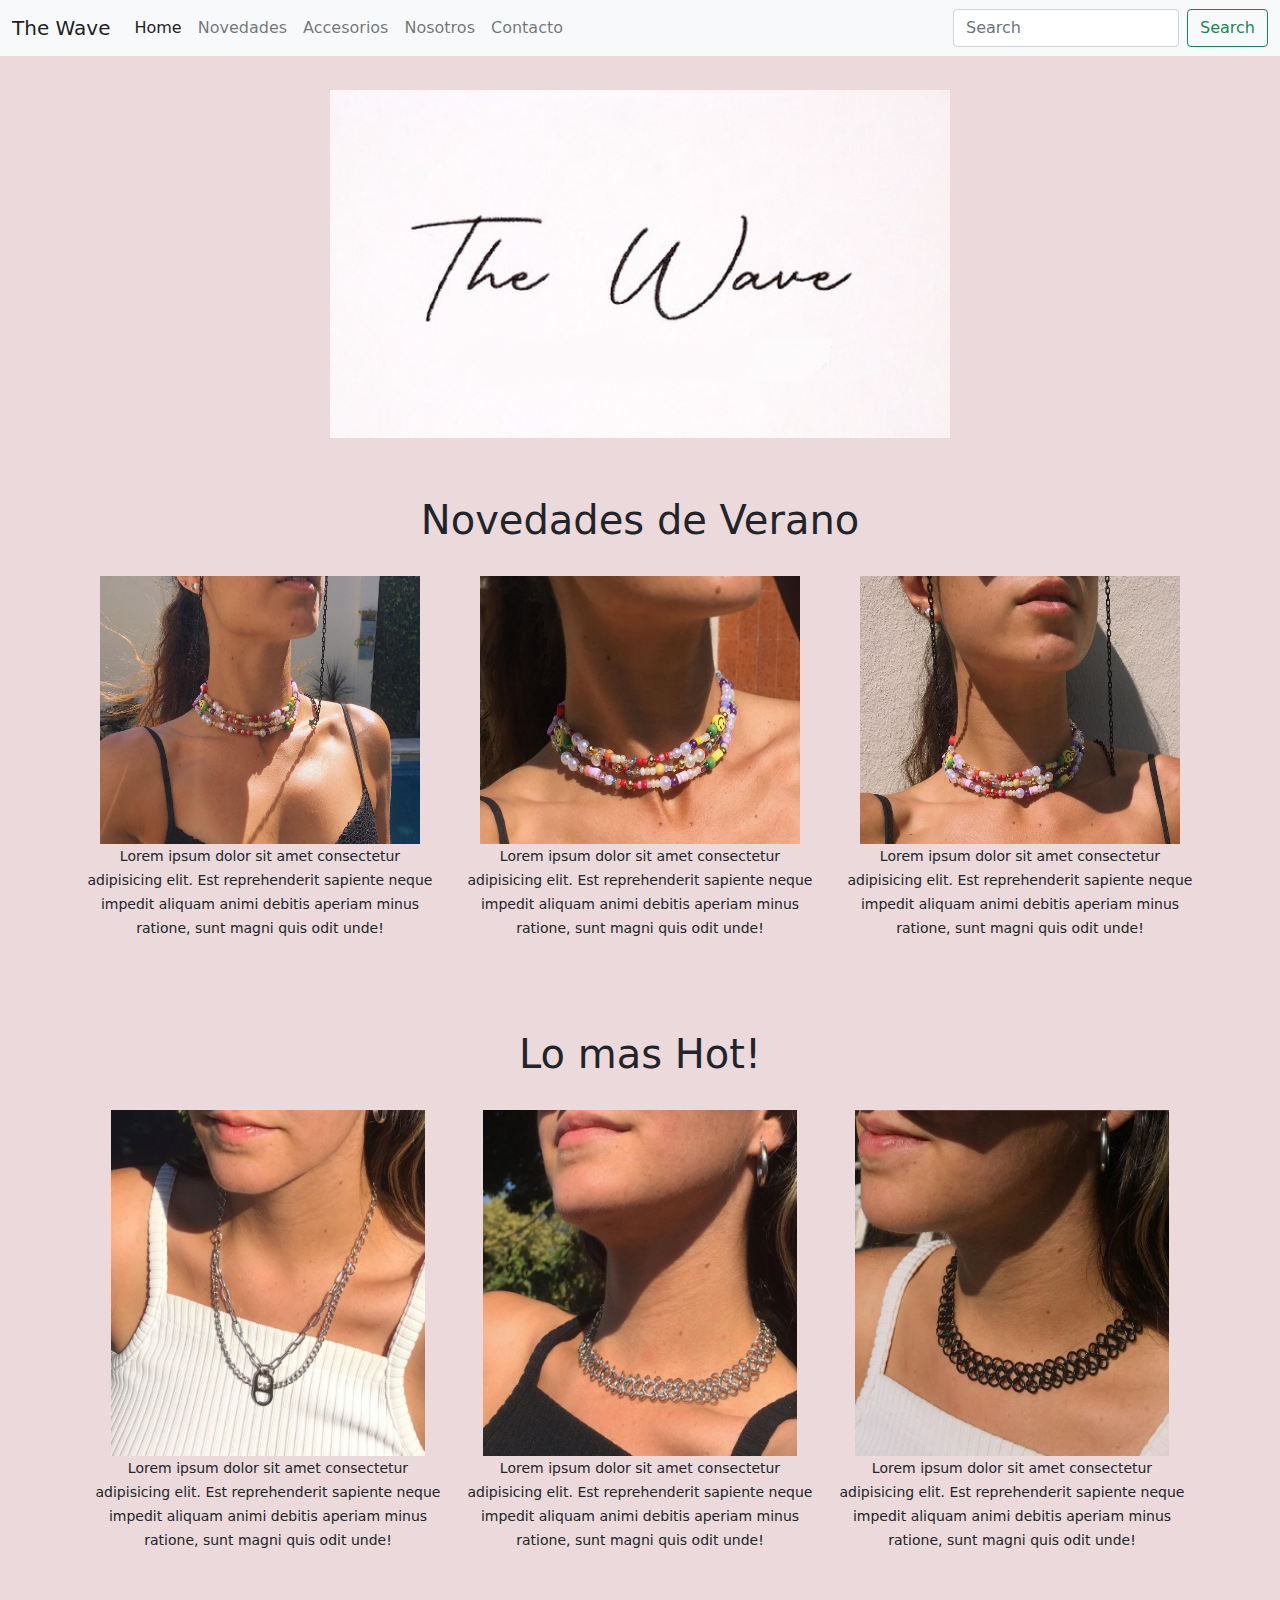
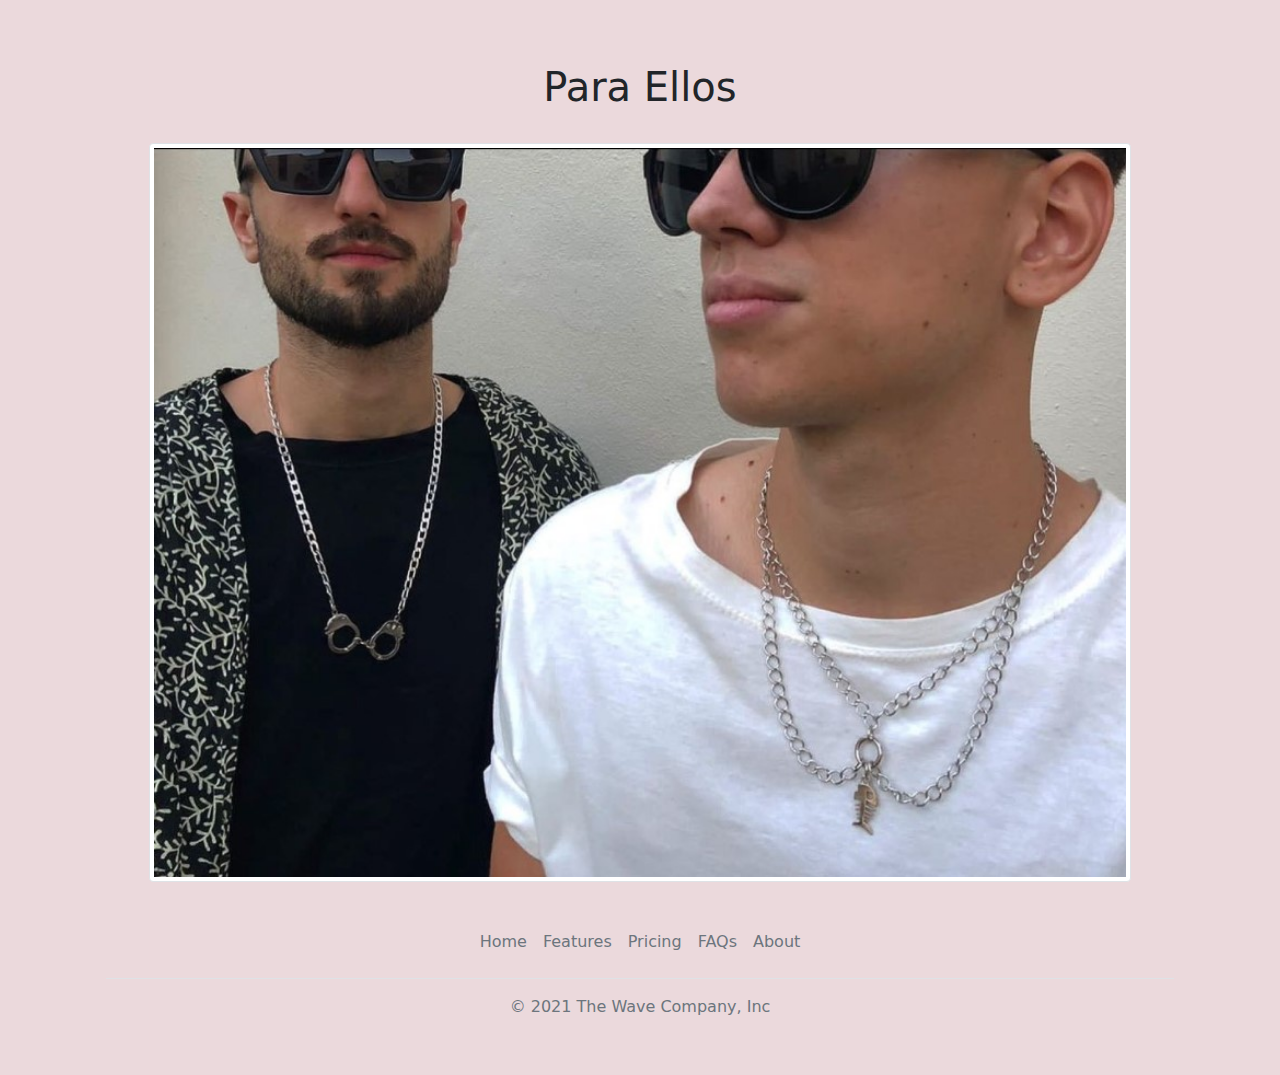
<file: boostrap-local/index.html>
<!DOCTYPE html>
<html lang="es">

<head>
    <meta charset="UTF-8">
    <meta http-equiv="X-UA-Compatible" content="IE=edge">
    <meta name="viewport" content="width=device-width, initial-scale=1.0">
    <title>Home Local</title>
    <link rel="shortcut icon" href="img/Logo Icono.jpg" type="image/x-icon">

    <link rel="stylesheet" href="css/bootstrap.css">

    <link rel="stylesheet" href="styles.css">


</head>

<body>


    <nav class="navbar navbar-expand-lg navbar-light bg-light">
        <div class="container-fluid">
          <a class="navbar-brand" href="#">The Wave</a>
          <button class="navbar-toggler" type="button" data-bs-toggle="collapse" data-bs-target="#navbarSupportedContent" aria-controls="navbarSupportedContent" aria-expanded="false" aria-label="Toggle navigation">
            <span class="navbar-toggler-icon"></span>
          </button>
          <div class="collapse navbar-collapse" id="navbarSupportedContent">
            <ul class="navbar-nav me-auto mb-2 mb-lg-0">
              <li class="nav-item">
                <a class="nav-link active" aria-current="page" href="#">Home</a>
              </li>
              <li class="nav-item">
                <a class="nav-link" href="novedades.html">Novedades</a>
              </li>
            </li>
            <li class="nav-item">
              <a class="nav-link" href="accesorios.html">Accesorios</a>
            </li>
        </li>
        <li class="nav-item">
          <a class="nav-link" href="nosotros.html">Nosotros</a>
        </li>
    </li>
    <li class="nav-item">
      <a class="nav-link" href="contacto.html">Contacto</a>
    </li>
              
            </ul>
            <form class="d-flex">
              <input class="form-control me-2" type="search" placeholder="Search" aria-label="Search">
              <button class="btn btn-outline-success" type="submit">Search</button>
            </form>
          </div>
        </div>
      </nav>
  
      <br>

      <img src="../boostrap-local/img/The Wave Logo.png" alt="" class="logo">


      <br><br><br>



    <header class="container">
        <h1>Novedades de Verano</h1>
        
    </header>

    <br>

    <main class="container">

        <section class="row">
        <article class="col-12 col-md-4">
            <img src="../boostrap-local/img/Verano 2 .png" alt="">
            
            <p><small>Lorem ipsum dolor sit amet consectetur adipisicing elit. Est reprehenderit sapiente neque impedit aliquam
                animi debitis aperiam minus ratione, sunt magni quis odit unde! </p></small>

        </article>

        

        <article class="col-12 col-md-4">
            <img src="../boostrap-local/img/Verano 1.png" alt="">
            
            <p><small>Lorem ipsum dolor sit amet consectetur adipisicing elit. Est reprehenderit sapiente neque impedit aliquam
                animi debitis aperiam minus ratione, sunt magni quis odit unde! </p></small>

        </article>

        <article class="col-12 col-md-4">
            <img src="../boostrap-local/img/Verano 3 .png"  alt="">
            
            <p><small>Lorem ipsum dolor sit amet consectetur adipisicing elit. Est reprehenderit sapiente neque impedit aliquam
                animi debitis aperiam minus ratione, sunt magni quis odit unde! </p></small>

        </article>
    </section>

 <br><br><br><br><br>


 <header class="container">

    <h1>Lo mas Hot!</h1>
    
</header>

<br>

<main class="container">

    <section class="row">
    <article class="col-12 col-md-4">
        <img src="../boostrap-local/img/Chapita.jpg" alt="">
        
        <p><small>Lorem ipsum dolor sit amet consectetur adipisicing elit. Est reprehenderit sapiente neque impedit aliquam
            animi debitis aperiam minus ratione, sunt magni quis odit unde! </p></small>

    </article>

    

    <article class="col-12 col-md-4">
        <img src="../boostrap-local/img/Chocker 1.jpg" alt="">
        
        <p><small>Lorem ipsum dolor sit amet consectetur adipisicing elit. Est reprehenderit sapiente neque impedit aliquam
            animi debitis aperiam minus ratione, sunt magni quis odit unde! </p></small>

    </article>

    <article class="col-12 col-md-4">
        <img src="../boostrap-local/img/Chocker 2.jpg"  alt="">
        
        <p><small>Lorem ipsum dolor sit amet consectetur adipisicing elit. Est reprehenderit sapiente neque impedit aliquam
            animi debitis aperiam minus ratione, sunt magni quis odit unde! </p></small>

    </article>
</section>

<br><br><br><br><br>

        <h1>Para Ellos</h1>
        

        <br>

        <img src="../boostrap-local/img/Hombres .jpg" class="img-thumbnail" alt="">


        <div class="container">
            <footer class="py-3 my-4">
              <ul class="nav justify-content-center border-bottom pb-3 mb-3">
                <li class="nav-item"><a href="#" class="nav-link px-2 text-muted">Home</a></li>
                <li class="nav-item"><a href="#" class="nav-link px-2 text-muted">Features</a></li>
                <li class="nav-item"><a href="#" class="nav-link px-2 text-muted">Pricing</a></li>
                <li class="nav-item"><a href="#" class="nav-link px-2 text-muted">FAQs</a></li>
                <li class="nav-item"><a href="#" class="nav-link px-2 text-muted">About</a></li>
              </ul>
              <p class="text-center text-muted">© 2021 The Wave Company, Inc</p>
            </footer>
          </div>

    </main>


    
    <Script src="js/bootstrap.js"></Script>
</body>

</html>
</file>
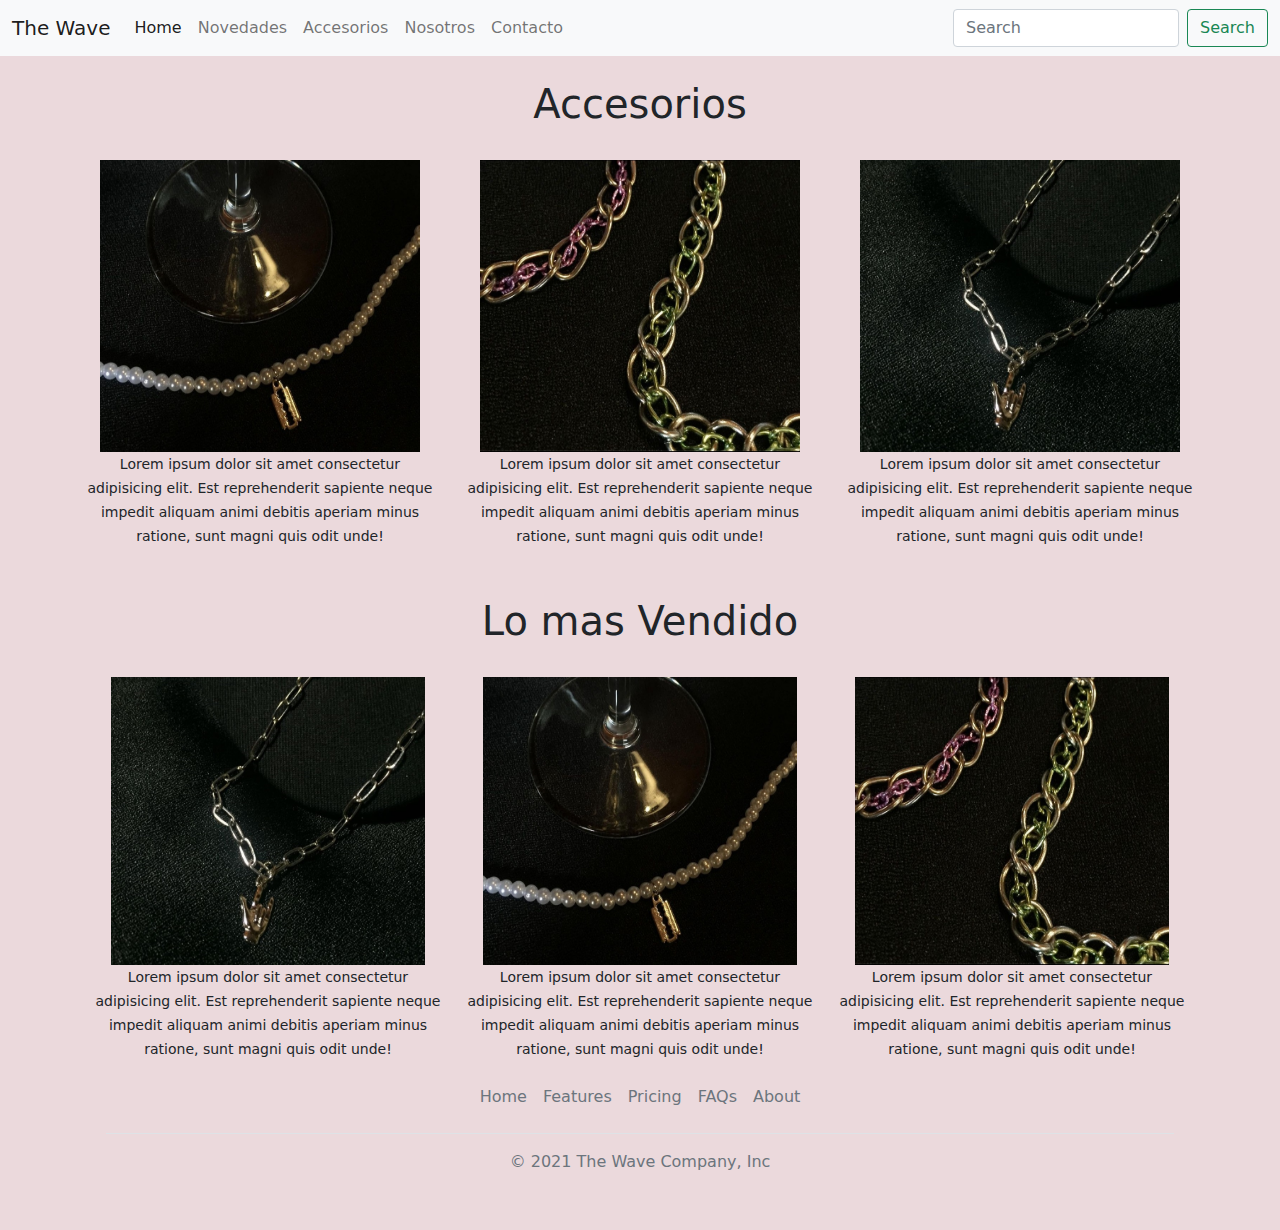
<file: boostrap-local/accesorios.html>
<!DOCTYPE html>
<html lang="es">
<head>
    <meta charset="UTF-8">
    <meta http-equiv="X-UA-Compatible" content="IE=edge">
    <meta name="viewport" content="width=device-width, initial-scale=1.0">
    <title>Accesorios</title>
    <link rel="shortcut icon" href="img/Logo Icono.jpg" type="image/x-icon">

    <link rel="stylesheet" href="css/bootstrap.css">

    <link rel="stylesheet" href="styles.css">


</head>
<body>


    


    <nav class="navbar navbar-expand-lg navbar-light bg-light">
        <div class="container-fluid">
          <a class="navbar-brand" href="index.html">The Wave</a>
          <button class="navbar-toggler" type="button" data-bs-toggle="collapse" data-bs-target="#navbarSupportedContent" aria-controls="navbarSupportedContent" aria-expanded="false" aria-label="Toggle navigation">
            <span class="navbar-toggler-icon"></span>
          </button>
          <div class="collapse navbar-collapse" id="navbarSupportedContent">
            <ul class="navbar-nav me-auto mb-2 mb-lg-0">
              <li class="nav-item">
                <a class="nav-link active" aria-current="page" href="index.html">Home</a>
              </li>
              <li class="nav-item">
                <a class="nav-link" href="novedades.html">Novedades</a>
              </li>
            </li>
            <li class="nav-item">
              <a class="nav-link" href="accesorios.html">Accesorios</a>
            </li>
        </li>
        <li class="nav-item">
          <a class="nav-link" href="nosotros.html">Nosotros</a>
        </li>
    </li>
    <li class="nav-item">
      <a class="nav-link" href="contacto.html">Contacto</a>
    </li>
              
            </ul>
            <form class="d-flex">
              <input class="form-control me-2" type="search" placeholder="Search" aria-label="Search">
              <button class="btn btn-outline-success" type="submit">Search</button>
            </form>
          </div>
        </div>
      </nav>
  
      <br>
    

      <h1>Accesorios</h1>

      
    <header class="container">
        
        
    </header>

    <br>

    <main class="container">

        <section class="row">
        <article class="col-12 col-md-4">
            <img src="../boostrap-local/img/Collar 2.jpg" alt="">
            
            <p><small>Lorem ipsum dolor sit amet consectetur adipisicing elit. Est reprehenderit sapiente neque impedit aliquam
              animi debitis aperiam minus ratione, sunt magni quis odit unde! </p></small>

        </article>

        

        <article class="col-12 col-md-4">
            <img src="../boostrap-local/img/Collar 3.jpg" alt="">
            
            <p><small>Lorem ipsum dolor sit amet consectetur adipisicing elit. Est reprehenderit sapiente neque impedit aliquam
              animi debitis aperiam minus ratione, sunt magni quis odit unde! </p></small>

        </article>

        <article class="col-12 col-md-4">
            <img src="../boostrap-local/img/Collar 4.jpg"  alt="">
            
            <p><small>Lorem ipsum dolor sit amet consectetur adipisicing elit. Est reprehenderit sapiente neque impedit aliquam
              animi debitis aperiam minus ratione, sunt magni quis odit unde! </p></small>

        </article>
    </section>

    <br><br><br>

    <h1>Lo mas Vendido</h1>

      
    <header class="container">
        
        
    </header>

    <br>

    <main class="container">

        <section class="row">
        <article class="col-12 col-md-4">
            <img src="../boostrap-local/img/Collar 4.jpg" alt="">
            
            <p><small>Lorem ipsum dolor sit amet consectetur adipisicing elit. Est reprehenderit sapiente neque impedit aliquam
              animi debitis aperiam minus ratione, sunt magni quis odit unde! </p></small>

        </article>

        

        <article class="col-12 col-md-4">
            <img src="../boostrap-local/img/Collar 2.jpg" alt="">
            
            <p><small>Lorem ipsum dolor sit amet consectetur adipisicing elit. Est reprehenderit sapiente neque impedit aliquam
              animi debitis aperiam minus ratione, sunt magni quis odit unde! </p></small>

        </article>

        <article class="col-12 col-md-4">
            <img src="../boostrap-local/img/Collar 3.jpg"  alt="">
            
            <p><small>Lorem ipsum dolor sit amet consectetur adipisicing elit. Est reprehenderit sapiente neque impedit aliquam
              animi debitis aperiam minus ratione, sunt magni quis odit unde! </p></small>
              
        </article>
    </section>


    <div class="container">
      <footer class="py-3 my-4">
        <ul class="nav justify-content-center border-bottom pb-3 mb-3">
          <li class="nav-item"><a href="#" class="nav-link px-2 text-muted">Home</a></li>
          <li class="nav-item"><a href="#" class="nav-link px-2 text-muted">Features</a></li>
          <li class="nav-item"><a href="#" class="nav-link px-2 text-muted">Pricing</a></li>
          <li class="nav-item"><a href="#" class="nav-link px-2 text-muted">FAQs</a></li>
          <li class="nav-item"><a href="#" class="nav-link px-2 text-muted">About</a></li>
        </ul>
        <p class="text-center text-muted">© 2021 The Wave Company, Inc</p>
      </footer>
    </div>



</body>
</html>
</file>
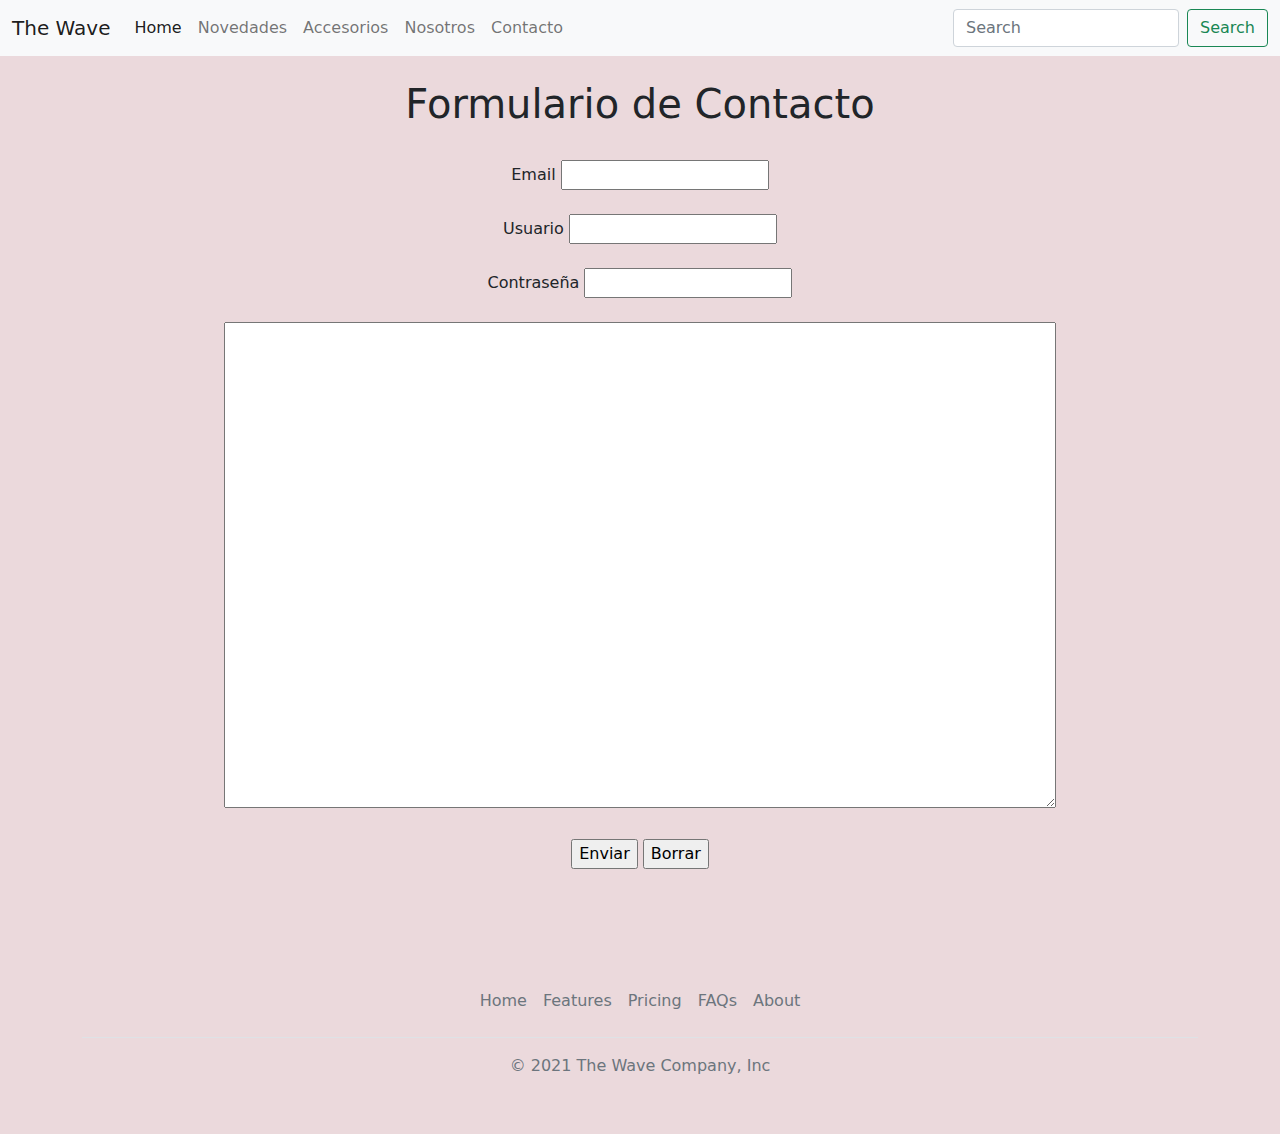
<file: boostrap-local/contacto.html>
<!DOCTYPE html>
<html lang="es">
<head>
    <meta charset="UTF-8">
    <meta http-equiv="X-UA-Compatible" content="IE=edge">
    <meta name="viewport" content="width=device-width, initial-scale=1.0">
    <title>Contacto</title>
    <link rel="shortcut icon" href="img/Logo Icono.jpg" type="image/x-icon">

    <link rel="stylesheet" href="css/bootstrap.css">

    <link rel="stylesheet" href="styles.css">


</head>
<body>

    

    <nav class="navbar navbar-expand-lg navbar-light bg-light">
        <div class="container-fluid">
          <a class="navbar-brand" href="index.html">The Wave</a>
          <button class="navbar-toggler" type="button" data-bs-toggle="collapse" data-bs-target="#navbarSupportedContent" aria-controls="navbarSupportedContent" aria-expanded="false" aria-label="Toggle navigation">
            <span class="navbar-toggler-icon"></span>
          </button>
          <div class="collapse navbar-collapse" id="navbarSupportedContent">
            <ul class="navbar-nav me-auto mb-2 mb-lg-0">
              <li class="nav-item">
                <a class="nav-link active" aria-current="page" href="index.html">Home</a>
              </li>
              <li class="nav-item">
                <a class="nav-link" href="novedades.html">Novedades</a>
              </li>
            </li>
            <li class="nav-item">
              <a class="nav-link" href="accesorios.html">Accesorios</a>
            </li>
        </li>
        <li class="nav-item">
          <a class="nav-link" href="nosotros.html">Nosotros</a>
        </li>
    </li>
    <li class="nav-item">
      <a class="nav-link" href="contacto.html">Contacto</a>
    </li>
              
            </ul>
            <form class="d-flex">
              <input class="form-control me-2" type="search" placeholder="Search" aria-label="Search">
              <button class="btn btn-outline-success" type="submit">Search</button>
            </form>
          </div>
        </div>
      </nav>
  
      <br>

      <h1>Formulario de Contacto</h1>


    <br>
    
    <form id="Contacto" >


        <label for="Email">Email</label>
        <input type="email" placeholder="">
        <br><br>
        <label for="">Usuario</label>
        <input type="text" placeholder="">
        <br><br>
        <label for="">Contraseña</label>
        <input type="password" placeholder="">
        <br><br>
        <textarea name="" id="" cols="100" rows="20" placeholder=""></textarea>
        <br><br>
        <input type="submit" value="Enviar">
        <input type="reset" value="Borrar">
        <br><br><br><br>


        <div class="container">
            <footer class="py-3 my-4">
              <ul class="nav justify-content-center border-bottom pb-3 mb-3">
                <li class="nav-item"><a href="#" class="nav-link px-2 text-muted">Home</a></li>
                <li class="nav-item"><a href="#" class="nav-link px-2 text-muted">Features</a></li>
                <li class="nav-item"><a href="#" class="nav-link px-2 text-muted">Pricing</a></li>
                <li class="nav-item"><a href="#" class="nav-link px-2 text-muted">FAQs</a></li>
                <li class="nav-item"><a href="#" class="nav-link px-2 text-muted">About</a></li>
              </ul>
              <p class="text-center text-muted">© 2021 The Wave Company, Inc</p>
            </footer>
          </div>

    
</body>
</html>
</file>
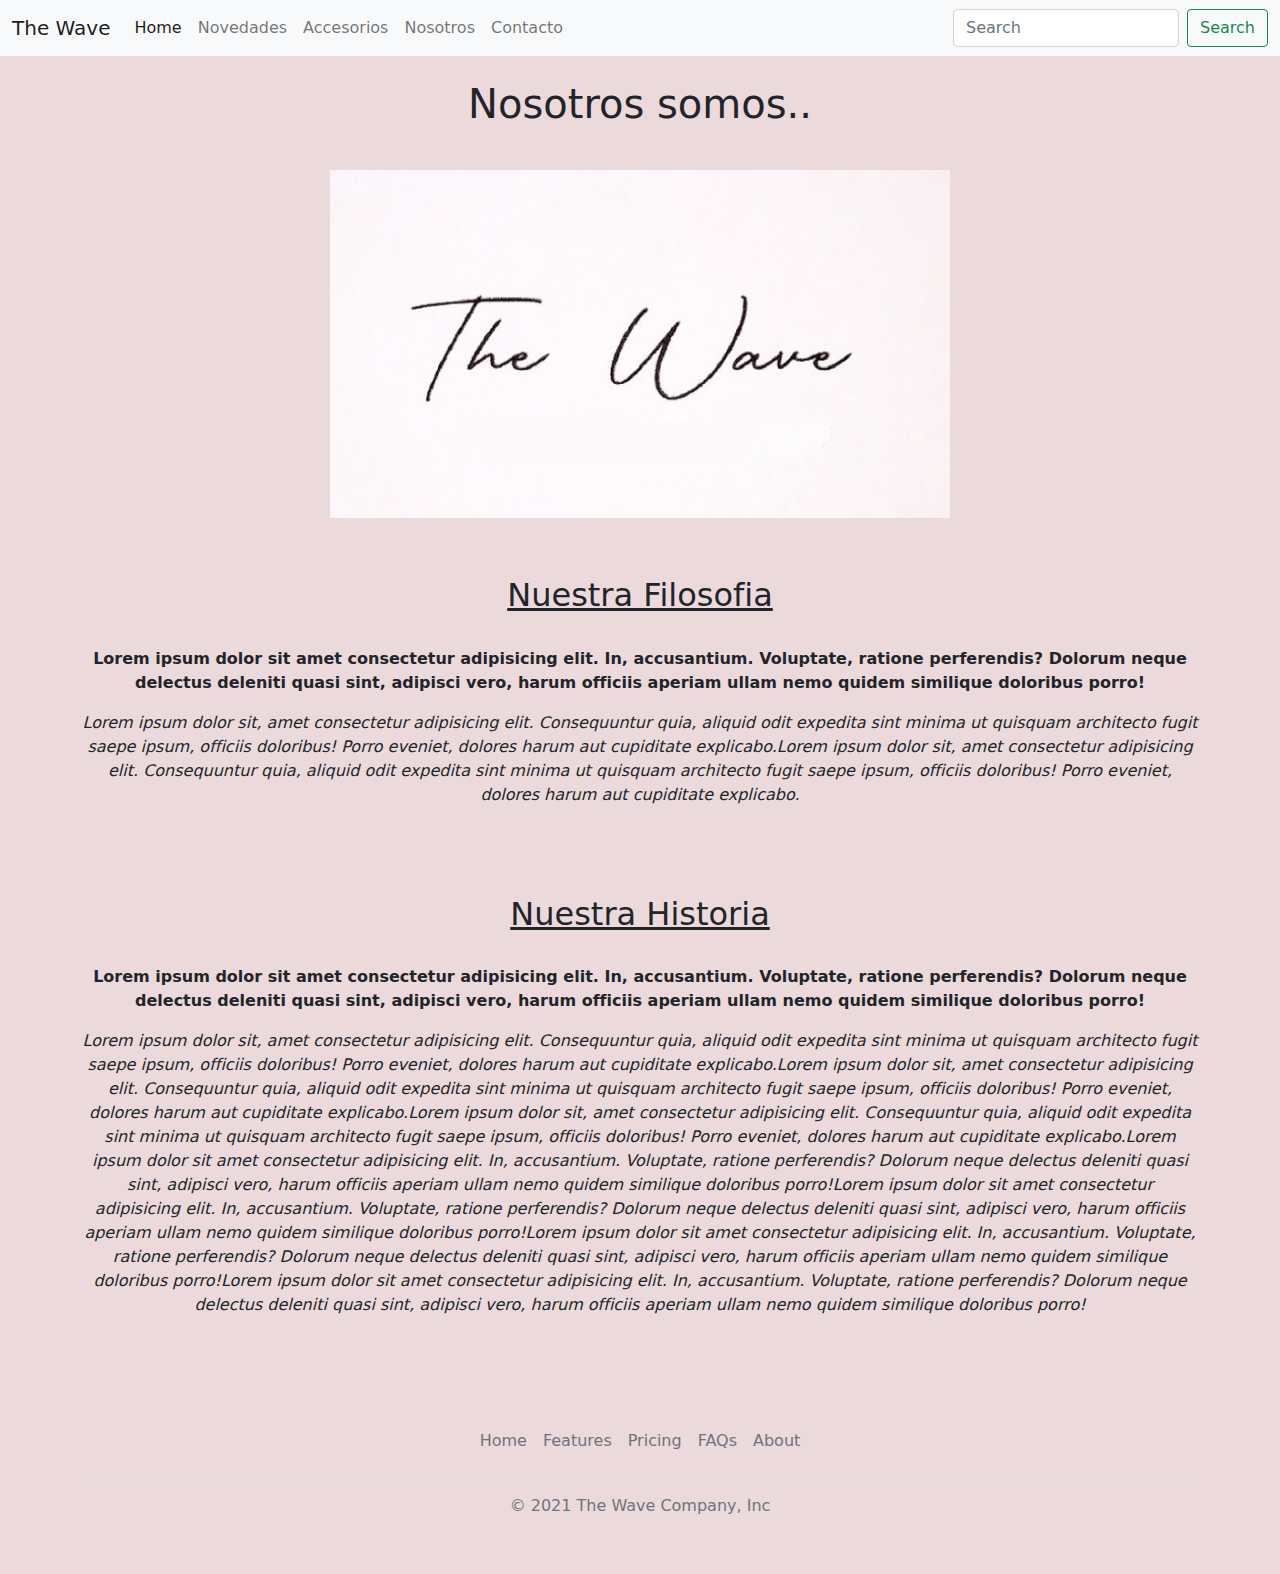
<file: boostrap-local/nosotros.html>
<!DOCTYPE html>
<html lang="es">

<head>
  <meta charset="UTF-8">
  <meta http-equiv="X-UA-Compatible" content="IE=edge">
  <meta name="viewport" content="width=device-width, initial-scale=1.0">
  <title>Nosotros</title>
  <link rel="shortcut icon" href="img/Logo Icono.jpg" type="image/x-icon">

  <link rel="stylesheet" href="css/bootstrap.css">

  <link rel="stylesheet" href="styles.css">


</head>

<body>



  <nav class="navbar navbar-expand-lg navbar-light bg-light">
    <div class="container-fluid">
      <a class="navbar-brand" href="index.html">The Wave</a>
      <button class="navbar-toggler" type="button" data-bs-toggle="collapse" data-bs-target="#navbarSupportedContent"
        aria-controls="navbarSupportedContent" aria-expanded="false" aria-label="Toggle navigation">
        <span class="navbar-toggler-icon"></span>
      </button>
      <div class="collapse navbar-collapse" id="navbarSupportedContent">
        <ul class="navbar-nav me-auto mb-2 mb-lg-0">
          <li class="nav-item">
            <a class="nav-link active" aria-current="page" href="index.html">Home</a>
          </li>
          <li class="nav-item">
            <a class="nav-link" href="novedades.html">Novedades</a>
          </li>
          </li>
          <li class="nav-item">
            <a class="nav-link" href="accesorios.html">Accesorios</a>
          </li>
          </li>
          <li class="nav-item">
            <a class="nav-link" href="nosotros.html">Nosotros</a>
          </li>
          </li>
          <li class="nav-item">
            <a class="nav-link" href="contacto.html">Contacto</a>
          </li>

        </ul>
        <form class="d-flex">
          <input class="form-control me-2" type="search" placeholder="Search" aria-label="Search">
          <button class="btn btn-outline-success" type="submit">Search</button>
        </form>
      </div>
    </div>
  </nav>

  <br>

  <h1>Nosotros somos..</h1>

  <br>

  <img src="../boostrap-local/img/The Wave Logo.png" alt="" class="logo">


  <br>



  <main class="container">


    <br><br>

    <h2><u>Nuestra Filosofia</u></h2>
    <br>
    <p><strong>Lorem ipsum dolor sit amet consectetur adipisicing elit. In, accusantium. Voluptate, ratione perferendis?
        Dolorum neque delectus deleniti quasi sint, adipisci vero, harum officiis aperiam ullam nemo quidem similique
        doloribus porro!</strong></p>
    <p><em>Lorem ipsum dolor sit, amet consectetur adipisicing elit. Consequuntur quia, aliquid odit expedita sint
        minima ut quisquam architecto fugit saepe ipsum, officiis doloribus! Porro eveniet, dolores harum aut cupiditate
        explicabo.Lorem ipsum dolor sit, amet consectetur adipisicing elit. Consequuntur quia, aliquid odit expedita sint
        minima ut quisquam architecto fugit saepe ipsum, officiis doloribus! Porro eveniet, dolores harum aut cupiditate
        explicabo.</em></p>



    <br><br><br>

    <h2><u>Nuestra Historia</u></h2>
    <br>
    <p><strong>Lorem ipsum dolor sit amet consectetur adipisicing elit. In, accusantium. Voluptate, ratione perferendis?
        Dolorum neque delectus deleniti quasi sint, adipisci vero, harum officiis aperiam ullam nemo quidem similique
        doloribus porro!</strong></p>
    <p><em>Lorem ipsum dolor sit, amet consectetur adipisicing elit. Consequuntur quia, aliquid odit expedita sint
        minima ut quisquam architecto fugit saepe ipsum, officiis doloribus! Porro eveniet, dolores harum aut cupiditate
        explicabo.Lorem ipsum dolor sit, amet consectetur adipisicing elit. Consequuntur quia, aliquid odit expedita sint
        minima ut quisquam architecto fugit saepe ipsum, officiis doloribus! Porro eveniet, dolores harum aut cupiditate
        explicabo.Lorem ipsum dolor sit, amet consectetur adipisicing elit. Consequuntur quia, aliquid odit expedita sint
        minima ut quisquam architecto fugit saepe ipsum, officiis doloribus! Porro eveniet, dolores harum aut cupiditate
        explicabo.Lorem ipsum dolor sit amet consectetur adipisicing elit. In, accusantium. Voluptate, ratione perferendis?
        Dolorum neque delectus deleniti quasi sint, adipisci vero, harum officiis aperiam ullam nemo quidem similique
        doloribus porro!Lorem ipsum dolor sit amet consectetur adipisicing elit. In, accusantium. Voluptate, ratione perferendis?
        Dolorum neque delectus deleniti quasi sint, adipisci vero, harum officiis aperiam ullam nemo quidem similique
        doloribus porro!Lorem ipsum dolor sit amet consectetur adipisicing elit. In, accusantium. Voluptate, ratione perferendis?
        Dolorum neque delectus deleniti quasi sint, adipisci vero, harum officiis aperiam ullam nemo quidem similique
        doloribus porro!Lorem ipsum dolor sit amet consectetur adipisicing elit. In, accusantium. Voluptate, ratione perferendis?
        Dolorum neque delectus deleniti quasi sint, adipisci vero, harum officiis aperiam ullam nemo quidem similique
        doloribus porro!</em></p>

    <br><br>

    


    <div class="container">
      <footer class="py-3 my-4">
        <ul class="nav justify-content-center border-bottom pb-3 mb-3">
          <li class="nav-item"><a href="#" class="nav-link px-2 text-muted">Home</a></li>
          <li class="nav-item"><a href="#" class="nav-link px-2 text-muted">Features</a></li>
          <li class="nav-item"><a href="#" class="nav-link px-2 text-muted">Pricing</a></li>
          <li class="nav-item"><a href="#" class="nav-link px-2 text-muted">FAQs</a></li>
          <li class="nav-item"><a href="#" class="nav-link px-2 text-muted">About</a></li>
        </ul>
        <p class="text-center text-muted">© 2021 The Wave Company, Inc</p>
      </footer>
    </div>


  </main>


</body>

</html>
</file>
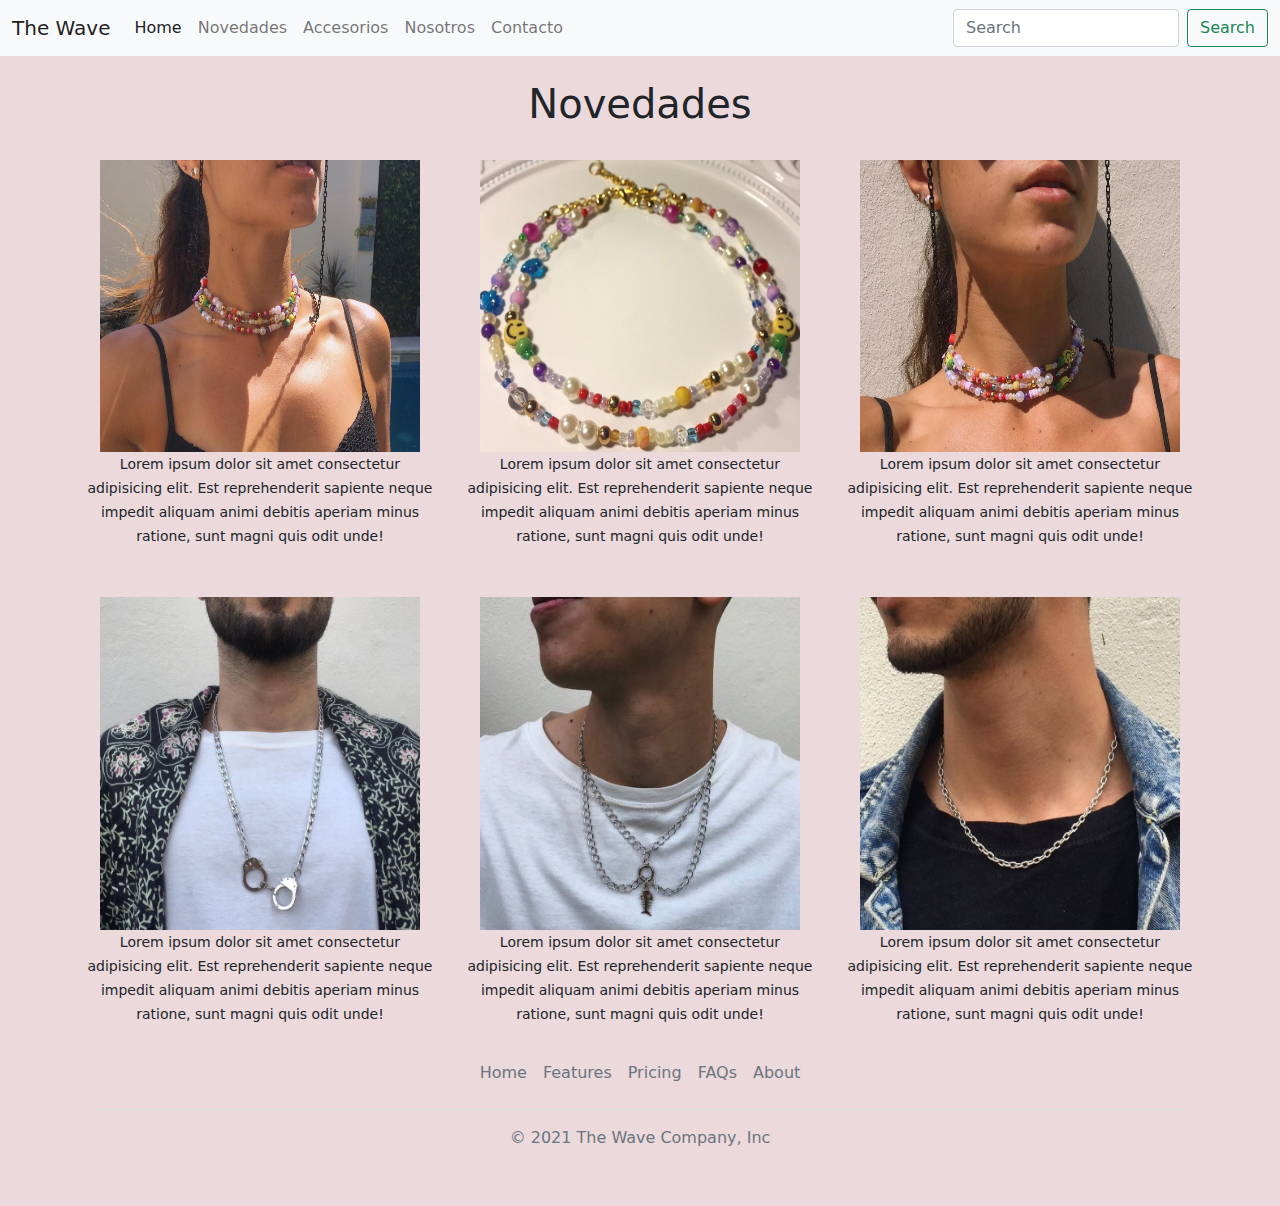
<file: boostrap-local/novedades.html>
<!DOCTYPE html>
<html lang="es">
<head>
    <meta charset="UTF-8">
    <meta http-equiv="X-UA-Compatible" content="IE=edge">
    <meta name="viewport" content="width=device-width, initial-scale=1.0">
    <title>Novedades</title>
    <link rel="shortcut icon" href="img/Logo Icono.jpg" type="image/x-icon">

    <link rel="stylesheet" href="css/bootstrap.css">

    <link rel="stylesheet" href="styles.css">


</head>
<body>

    

    <nav class="navbar navbar-expand-lg navbar-light bg-light">
        <div class="container-fluid">
          <a class="navbar-brand" href="index.html">The Wave</a>
          <button class="navbar-toggler" type="button" data-bs-toggle="collapse" data-bs-target="#navbarSupportedContent" aria-controls="navbarSupportedContent" aria-expanded="false" aria-label="Toggle navigation">
            <span class="navbar-toggler-icon"></span>
          </button>
          <div class="collapse navbar-collapse" id="navbarSupportedContent">
            <ul class="navbar-nav me-auto mb-2 mb-lg-0">
              <li class="nav-item">
                <a class="nav-link active" aria-current="page" href="index.html">Home</a>
              </li>
              <li class="nav-item">
                <a class="nav-link" href="novedades.html">Novedades</a>
              </li>
            </li>
            <li class="nav-item">
              <a class="nav-link" href="accesorios.html">Accesorios</a>
            </li>
        </li>
        <li class="nav-item">
          <a class="nav-link" href="nosotros.html">Nosotros</a>
        </li>
    </li>
    <li class="nav-item">
      <a class="nav-link" href="contacto.html">Contacto</a>
    </li>
              
            </ul>
            <form class="d-flex">
              <input class="form-control me-2" type="search" placeholder="Search" aria-label="Search">
              <button class="btn btn-outline-success" type="submit">Search</button>
            </form>
          </div>
        </div>
      </nav>
  
      <br>
      
      <h1>Novedades</h1>

      
    <header class="container">
        
        
    </header>

    <br>

    <main class="container">

        <section class="row">
        <article class="col-12 col-md-4">
            <img src="../boostrap-local/img/Verano 2 .png" alt="">
            
            <p><small>Lorem ipsum dolor sit amet consectetur adipisicing elit. Est reprehenderit sapiente neque impedit aliquam
                animi debitis aperiam minus ratione, sunt magni quis odit unde! </p></small>

        </article>

        

        <article class="col-12 col-md-4">
            <img src="../boostrap-local/img/Collar 1.jpg" alt="">
            
            <p><small>Lorem ipsum dolor sit amet consectetur adipisicing elit. Est reprehenderit sapiente neque impedit aliquam
                animi debitis aperiam minus ratione, sunt magni quis odit unde! </p></small>

        </article>

        <article class="col-12 col-md-4">
            <img src="../boostrap-local/img/Verano 3 .png"  alt="">
            
            <p><small>Lorem ipsum dolor sit amet consectetur adipisicing elit. Est reprehenderit sapiente neque impedit aliquam
                animi debitis aperiam minus ratione, sunt magni quis odit unde! </p></small>

        </article>
    </section>

    <br><br><br>

    <section class="row">
      <article class="col-12 col-md-4">
          <img src="../boostrap-local/img/Hombres 4.png" alt="">
          
          <p><small>Lorem ipsum dolor sit amet consectetur adipisicing elit. Est reprehenderit sapiente neque impedit aliquam
              animi debitis aperiam minus ratione, sunt magni quis odit unde! </p></small>

      </article>

      

      <article class="col-12 col-md-4">
          <img src="../boostrap-local/img/Hombres 5.jpg" alt="">
          
          <p><small>Lorem ipsum dolor sit amet consectetur adipisicing elit. Est reprehenderit sapiente neque impedit aliquam
              animi debitis aperiam minus ratione, sunt magni quis odit unde! </p></small>

      </article>

      <article class="col-12 col-md-4">
          <img src="../boostrap-local/img/Hombres 3.jpg"  alt="">
          
          <p><small>Lorem ipsum dolor sit amet consectetur adipisicing elit. Est reprehenderit sapiente neque impedit aliquam
              animi debitis aperiam minus ratione, sunt magni quis odit unde! </p></small>

      </article>
  </section>


    <div class="container">
        <footer class="py-3 my-4">
          <ul class="nav justify-content-center border-bottom pb-3 mb-3">
            <li class="nav-item"><a href="#" class="nav-link px-2 text-muted">Home</a></li>
            <li class="nav-item"><a href="#" class="nav-link px-2 text-muted">Features</a></li>
            <li class="nav-item"><a href="#" class="nav-link px-2 text-muted">Pricing</a></li>
            <li class="nav-item"><a href="#" class="nav-link px-2 text-muted">FAQs</a></li>
            <li class="nav-item"><a href="#" class="nav-link px-2 text-muted">About</a></li>
          </ul>
          <p class="text-center text-muted">© 2021 The Wave Company, Inc</p>
        </footer>
      </div>


    
</body>
</html>
</file>
<file: boostrap-local/styles.css>
body {
    text-align: center;
    background-color: rgb(235, 217, 220);
}

.logo{
    width: 50%;
    height: 40%;
    
    padding: 10px;
}

img  {
    width: 90%;
    height: 80%;
}

.container { 
    align-items: center;
    text-align: center;
}
</file>
